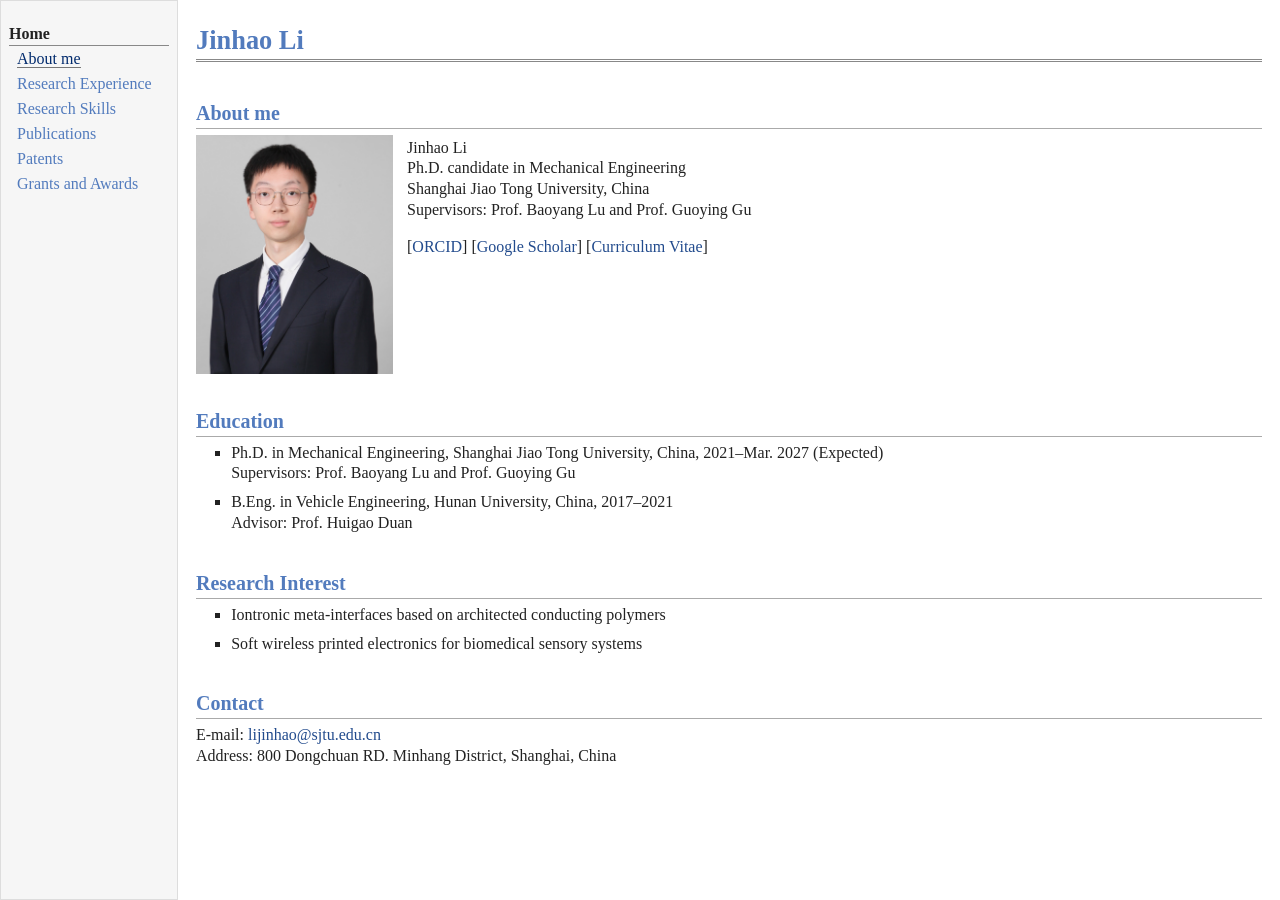
<file: index.html>
<!doctype html>
<html lang="en">
<head>
<meta charset="utf-8">
<meta name="viewport" content="width=device-width, initial-scale=1">
<meta name="description" content="Jinhao Li — academic CV, research experience, skills, publications, patents, awards, and talks.">
<title>Jinhao Li | Jinhao Li</title>
<link rel="stylesheet" href="style.css">
</head>
<body>
<a class="skip" href="#layout-content">Skip to content</a>
<div id="layout">
<nav id="layout-menu" aria-label="CV sections"><div class="menu-category">Home</div><div class="menu-item"><a href="index.html" class="current" aria-current="page">About me</a></div><div class="menu-item"><a href="research-experience.html">Research Experience</a></div><div class="menu-item"><a href="research-skills.html">Research Skills</a></div><div class="menu-item"><a href="publications.html">Publications</a></div><div class="menu-item"><a href="patents.html">Patents</a></div><div class="menu-item"><a href="grants-and-awards.html">Grants and Awards</a></div></nav>
<main id="layout-content">
<div id="toptitle"><h1>Jinhao Li</h1></div>
<h2 id="about-me">About me</h2>
<div class="profile">
<div class="portrait-frame"><img src="portrait.jpg" alt="Portrait of Jinhao Li" width="197" height="239"></div>
<div class="profile-text">
<p>Jinhao Li<br>
Ph.D. candidate in Mechanical Engineering<br>
Shanghai Jiao Tong University, China<br>
Supervisors: Prof. Baoyang Lu and Prof. Guoying Gu</p>
<p>[<a href="https://orcid.org/0009-0001-1535-3664">ORCID</a>]
[<a href="https://scholar.google.com/citations?user=RMvw8kYAAAAJ&amp;hl=zh-CN&amp;oi=ao">Google Scholar</a>]
[<a href="CV_Jinhao_Li.pdf">Curriculum Vitae</a>]</p>
</div>
</div>
<h2 id="education">Education</h2>
<ul>
<li><p>Ph.D. in Mechanical Engineering, Shanghai Jiao Tong University, China, 2021–Mar. 2027 (Expected)<br>Supervisors: Prof. Baoyang Lu and Prof. Guoying Gu</p></li>
<li><p>B.Eng. in Vehicle Engineering, Hunan University, China, 2017–2021<br>Advisor: Prof. Huigao Duan</p></li>
</ul>
<h2 id="research-interest">Research Interest</h2>
<ul>
<li><p>Iontronic meta-interfaces based on architected conducting polymers</p></li>
<li><p>Soft wireless printed electronics for biomedical sensory systems</p></li>
</ul>
<h2>Contact</h2>
<p>E-mail: <a href="mailto:lijinhao@sjtu.edu.cn">lijinhao@sjtu.edu.cn</a><br>
Address: 800 Dongchuan RD. Minhang District, Shanghai, China</p>

</main>
</div>
</body>
</html>
</file>
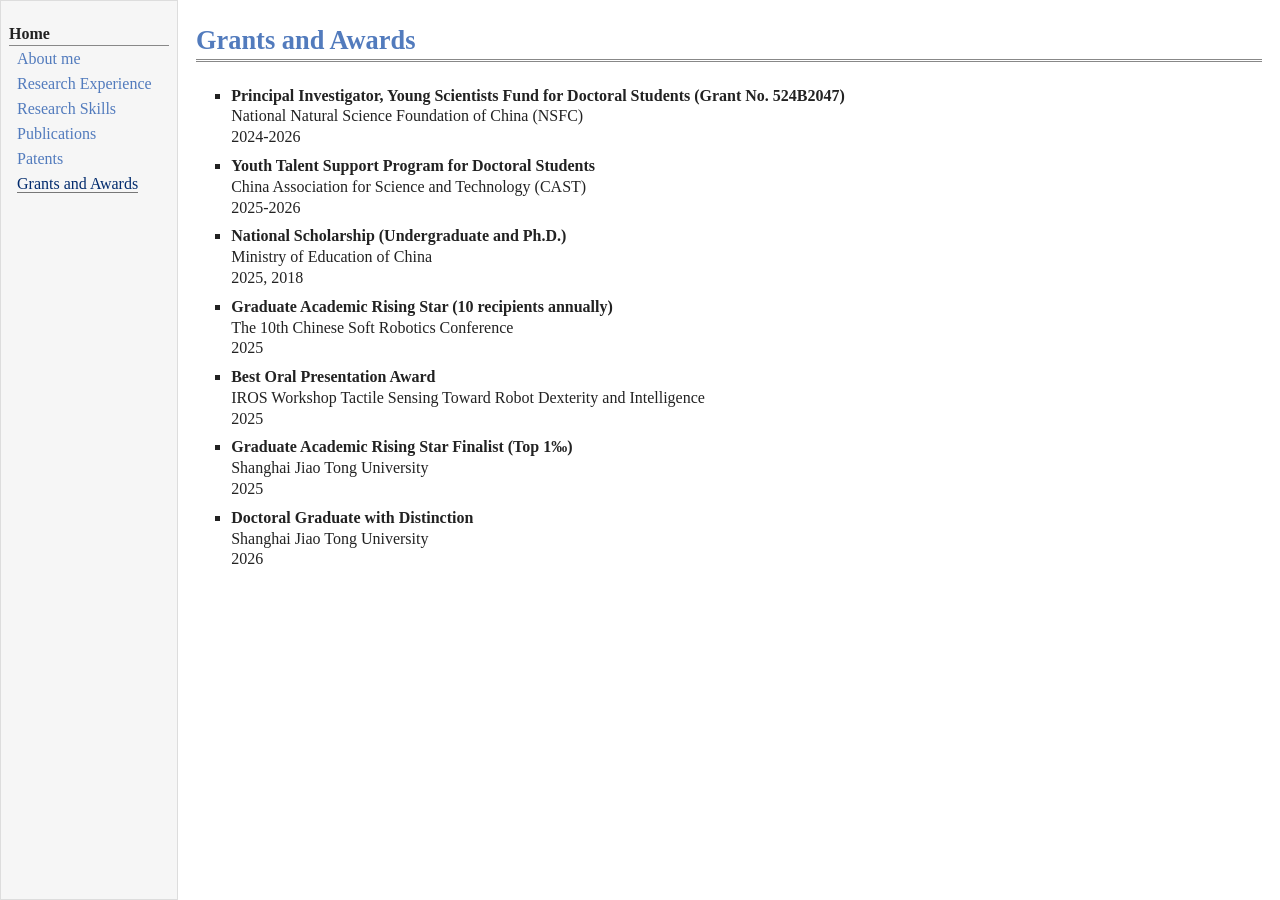
<file: grants-and-awards.html>
<!doctype html>
<html lang="en">
<head>
<meta charset="utf-8">
<meta name="viewport" content="width=device-width, initial-scale=1">
<meta name="description" content="Jinhao Li — academic CV, research experience, skills, publications, patents, awards, and talks.">
<title>Grants and Awards | Jinhao Li</title>
<link rel="stylesheet" href="style.css">
</head>
<body>
<a class="skip" href="#layout-content">Skip to content</a>
<div id="layout">
<nav id="layout-menu" aria-label="CV sections"><div class="menu-category">Home</div><div class="menu-item"><a href="index.html">About me</a></div><div class="menu-item"><a href="research-experience.html">Research Experience</a></div><div class="menu-item"><a href="research-skills.html">Research Skills</a></div><div class="menu-item"><a href="publications.html">Publications</a></div><div class="menu-item"><a href="patents.html">Patents</a></div><div class="menu-item"><a href="grants-and-awards.html" class="current" aria-current="page">Grants and Awards</a></div></nav>
<main id="layout-content">
<div id="toptitle"><h1>Grants and Awards</h1></div>
<ul>
<li><p><strong>Principal Investigator, Young Scientists Fund for Doctoral Students (Grant No. 524B2047)</strong><br>National Natural Science Foundation of China (NSFC)<br>2024-2026</p></li>
<li><p><strong>Youth Talent Support Program for Doctoral Students</strong><br>China Association for Science and Technology (CAST)<br>2025-2026</p></li>
<li><p><strong>National Scholarship (Undergraduate and Ph.D.)</strong><br>Ministry of Education of China<br>2025, 2018</p></li>
<li><p><strong>Graduate Academic Rising Star (10 recipients annually)</strong><br>The 10th Chinese Soft Robotics Conference<br>2025</p></li>
<li><p><strong>Best Oral Presentation Award</strong><br>IROS Workshop Tactile Sensing Toward Robot Dexterity and Intelligence<br>2025</p></li>
<li><p><strong>Graduate Academic Rising Star Finalist (Top 1‰)</strong><br>Shanghai Jiao Tong University<br>2025</p></li>
<li><p><strong>Doctoral Graduate with Distinction</strong><br>Shanghai Jiao Tong University<br>2026</p></li>
</ul>
</main>
</div>
</body>
</html>
</file>
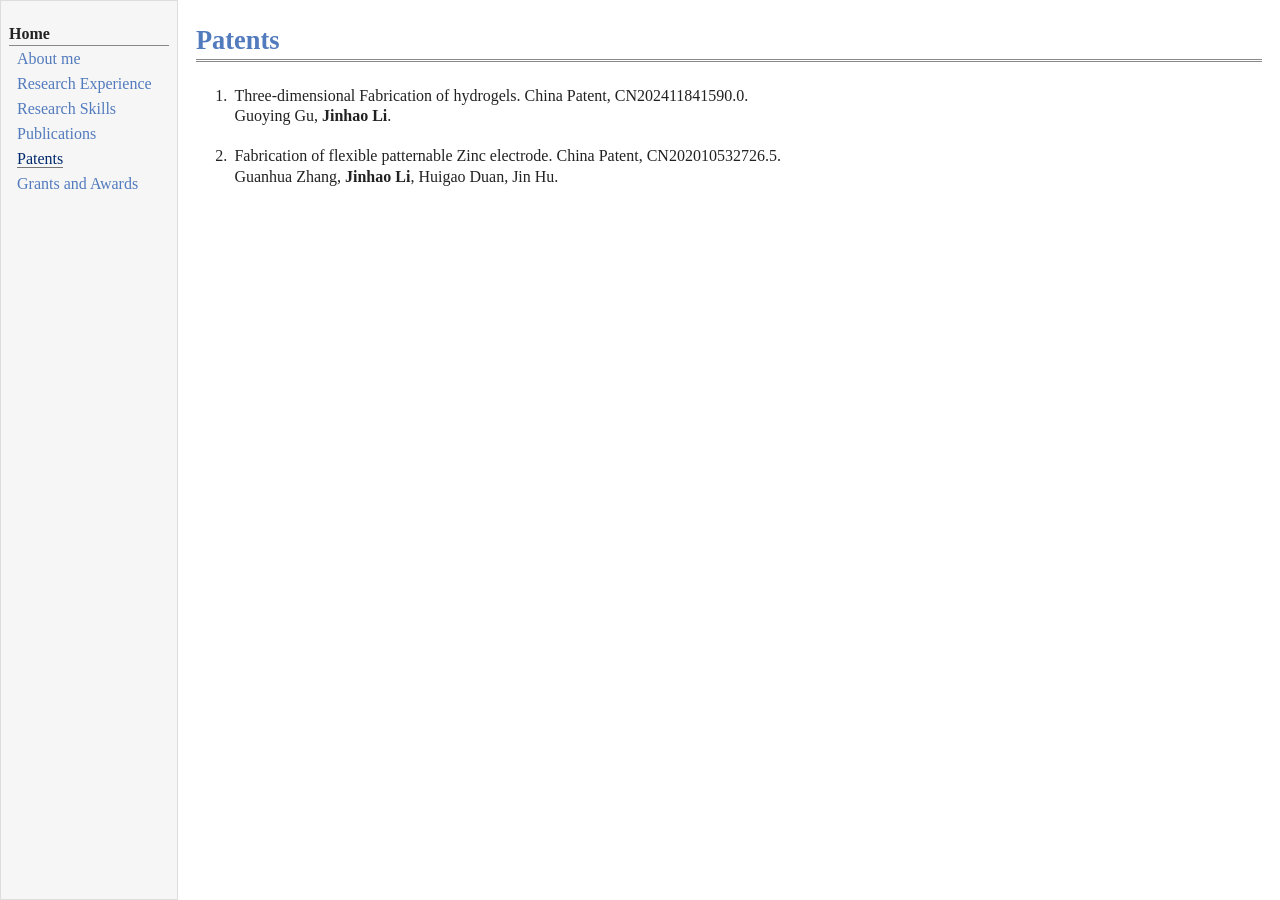
<file: patents.html>
<!doctype html>
<html lang="en">
<head>
<meta charset="utf-8">
<meta name="viewport" content="width=device-width, initial-scale=1">
<meta name="description" content="Jinhao Li — academic CV, research experience, skills, publications, patents, awards, and talks.">
<title>Patents | Jinhao Li</title>
<link rel="stylesheet" href="style.css">
</head>
<body>
<a class="skip" href="#layout-content">Skip to content</a>
<div id="layout">
<nav id="layout-menu" aria-label="CV sections"><div class="menu-category">Home</div><div class="menu-item"><a href="index.html">About me</a></div><div class="menu-item"><a href="research-experience.html">Research Experience</a></div><div class="menu-item"><a href="research-skills.html">Research Skills</a></div><div class="menu-item"><a href="publications.html">Publications</a></div><div class="menu-item"><a href="patents.html" class="current" aria-current="page">Patents</a></div><div class="menu-item"><a href="grants-and-awards.html">Grants and Awards</a></div></nav>
<main id="layout-content">
<div id="toptitle"><h1>Patents</h1></div>
<ol class="publications">
<li><p>Three-dimensional Fabrication of hydrogels. China Patent, CN202411841590.0.<br>Guoying Gu, <strong>Jinhao Li</strong>.</p></li>
<li><p>Fabrication of flexible patternable Zinc electrode. China Patent, CN202010532726.5.<br>Guanhua Zhang, <strong>Jinhao Li</strong>, Huigao Duan, Jin Hu.</p></li>
</ol>
</main>
</div>
</body>
</html>
</file>
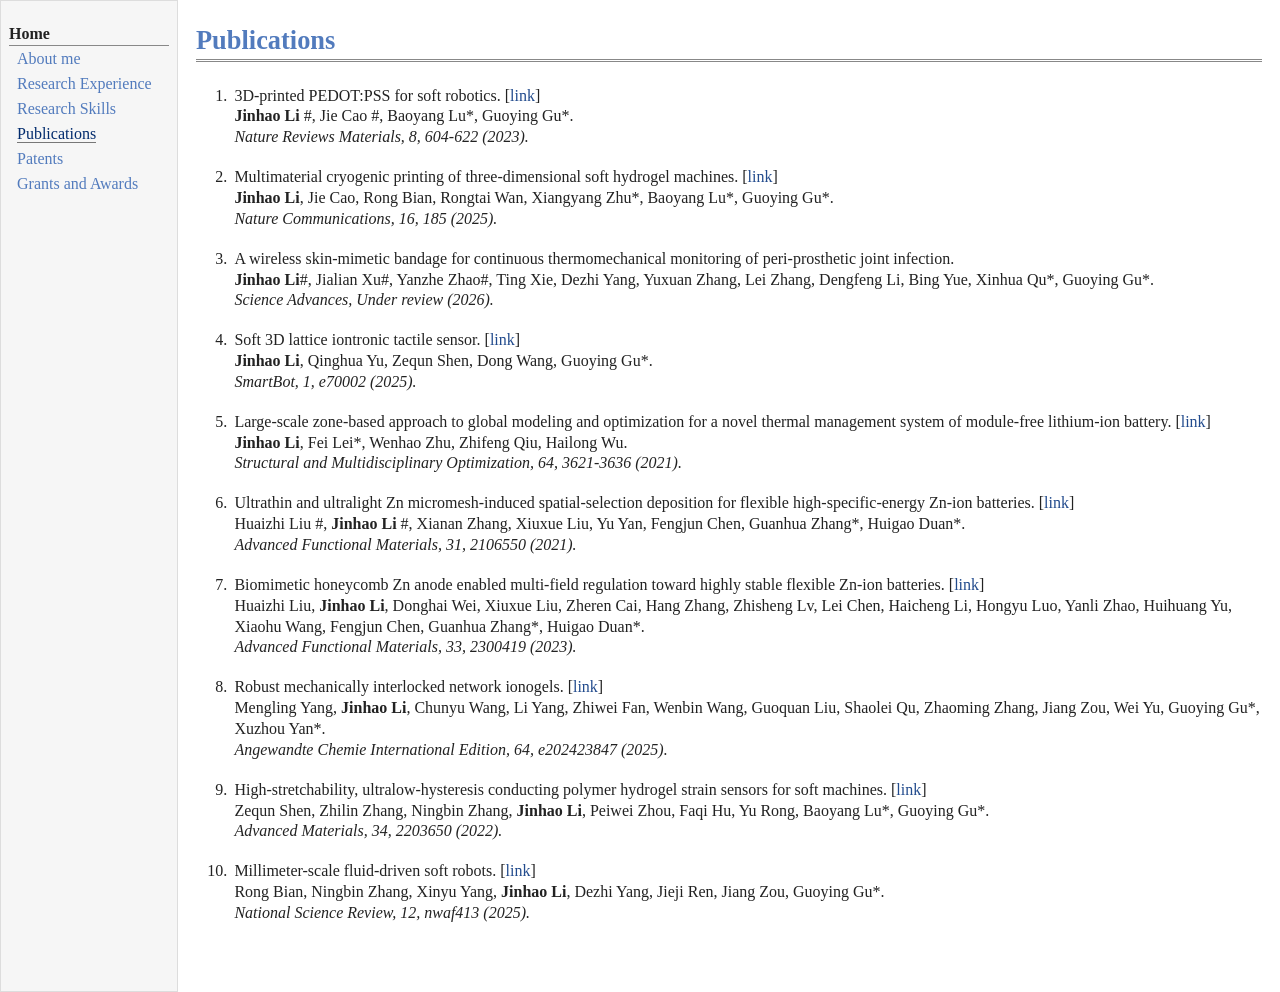
<file: publications.html>
<!doctype html>
<html lang="en">
<head>
<meta charset="utf-8">
<meta name="viewport" content="width=device-width, initial-scale=1">
<meta name="description" content="Jinhao Li — academic CV, research experience, skills, publications, patents, awards, and talks.">
<title>Publications | Jinhao Li</title>
<link rel="stylesheet" href="style.css">
</head>
<body>
<a class="skip" href="#layout-content">Skip to content</a>
<div id="layout">
<nav id="layout-menu" aria-label="CV sections"><div class="menu-category">Home</div><div class="menu-item"><a href="index.html">About me</a></div><div class="menu-item"><a href="research-experience.html">Research Experience</a></div><div class="menu-item"><a href="research-skills.html">Research Skills</a></div><div class="menu-item"><a href="publications.html" class="current" aria-current="page">Publications</a></div><div class="menu-item"><a href="patents.html">Patents</a></div><div class="menu-item"><a href="grants-and-awards.html">Grants and Awards</a></div></nav>
<main id="layout-content">
<div id="toptitle"><h1>Publications</h1></div>
<ol class="publications">
<li><p>3D-printed PEDOT:PSS for soft robotics. [<a href="https://www.nature.com/articles/s41578-023-00587-5">link</a>]<br><strong>Jinhao Li</strong> #, Jie Cao #, Baoyang Lu*, Guoying Gu*.<br><em>Nature Reviews Materials, 8, 604-622 (2023).</em></p></li>
<li><p>Multimaterial cryogenic printing of three-dimensional soft hydrogel machines. [<a href="https://www.nature.com/articles/s41467-024-55323-6">link</a>]<br><strong>Jinhao Li</strong>, Jie Cao, Rong Bian, Rongtai Wan, Xiangyang Zhu*, Baoyang Lu*, Guoying Gu*.<br><em>Nature Communications, 16, 185 (2025).</em></p></li>
<li><p>A wireless skin-mimetic bandage for continuous thermomechanical monitoring of peri-prosthetic joint infection.<br><strong>Jinhao Li</strong>#, Jialian Xu#, Yanzhe Zhao#, Ting Xie, Dezhi Yang, Yuxuan Zhang, Lei Zhang, Dengfeng Li, Bing Yue, Xinhua Qu*, Guoying Gu*.<br><em>Science Advances, Under review (2026).</em></p></li>
<li><p>Soft 3D lattice iontronic tactile sensor. [<a href="https://onlinelibrary.wiley.com/doi/10.1002/smb2.70002">link</a>]<br><strong>Jinhao Li</strong>, Qinghua Yu, Zequn Shen, Dong Wang, Guoying Gu*.<br><em>SmartBot, 1, e70002 (2025).</em></p></li>
<li><p>Large-scale zone-based approach to global modeling and optimization for a novel thermal management system of module-free lithium-ion battery. [<a href="https://link.springer.com/article/10.1007/s00158-021-03042-7">link</a>]<br><strong>Jinhao Li</strong>, Fei Lei*, Wenhao Zhu, Zhifeng Qiu, Hailong Wu.<br><em>Structural and Multidisciplinary Optimization, 64, 3621-3636 (2021).</em></p></li>
<li><p>Ultrathin and ultralight Zn micromesh-induced spatial-selection deposition for flexible high-specific-energy Zn-ion batteries. [<a href="https://advanced.onlinelibrary.wiley.com/doi/abs/10.1002/adfm.202106550">link</a>]<br>Huaizhi Liu #, <strong>Jinhao Li</strong> #, Xianan Zhang, Xiuxue Liu, Yu Yan, Fengjun Chen, Guanhua Zhang*, Huigao Duan*.<br><em>Advanced Functional Materials, 31, 2106550 (2021).</em></p></li>
<li><p>Biomimetic honeycomb Zn anode enabled multi-field regulation toward highly stable flexible Zn-ion batteries. [<a href="https://advanced.onlinelibrary.wiley.com/doi/abs/10.1002/adfm.202300419">link</a>]<br>Huaizhi Liu, <strong>Jinhao Li</strong>, Donghai Wei, Xiuxue Liu, Zheren Cai, Hang Zhang, Zhisheng Lv, Lei Chen, Haicheng Li, Hongyu Luo, Yanli Zhao, Huihuang Yu, Xiaohu Wang, Fengjun Chen, Guanhua Zhang*, Huigao Duan*.<br><em>Advanced Functional Materials, 33, 2300419 (2023).</em></p></li>
<li><p>Robust mechanically interlocked network ionogels. [<a href="https://onlinelibrary.wiley.com/doi/abs/10.1002/anie.202423847">link</a>]<br>Mengling Yang, <strong>Jinhao Li</strong>, Chunyu Wang, Li Yang, Zhiwei Fan, Wenbin Wang, Guoquan Liu, Shaolei Qu, Zhaoming Zhang, Jiang Zou, Wei Yu, Guoying Gu*, Xuzhou Yan*.<br><em>Angewandte Chemie International Edition, 64, e202423847 (2025).</em></p></li>
<li><p>High-stretchability, ultralow-hysteresis conducting polymer hydrogel strain sensors for soft machines. [<a href="https://advanced.onlinelibrary.wiley.com/doi/10.1002/adma.202203650">link</a>]<br>Zequn Shen, Zhilin Zhang, Ningbin Zhang, <strong>Jinhao Li</strong>, Peiwei Zhou, Faqi Hu, Yu Rong, Baoyang Lu*, Guoying Gu*.<br><em>Advanced Materials, 34, 2203650 (2022).</em></p></li>
<li><p>Millimeter-scale fluid-driven soft robots. [<a href="https://doi.org/10.1093/nsr/nwaf413">link</a>]<br>Rong Bian, Ningbin Zhang, Xinyu Yang, <strong>Jinhao Li</strong>, Dezhi Yang, Jieji Ren, Jiang Zou, Guoying Gu*.<br><em>National Science Review, 12, nwaf413 (2025).</em></p></li>
</ol>
</main>
</div>
</body>
</html>
</file>
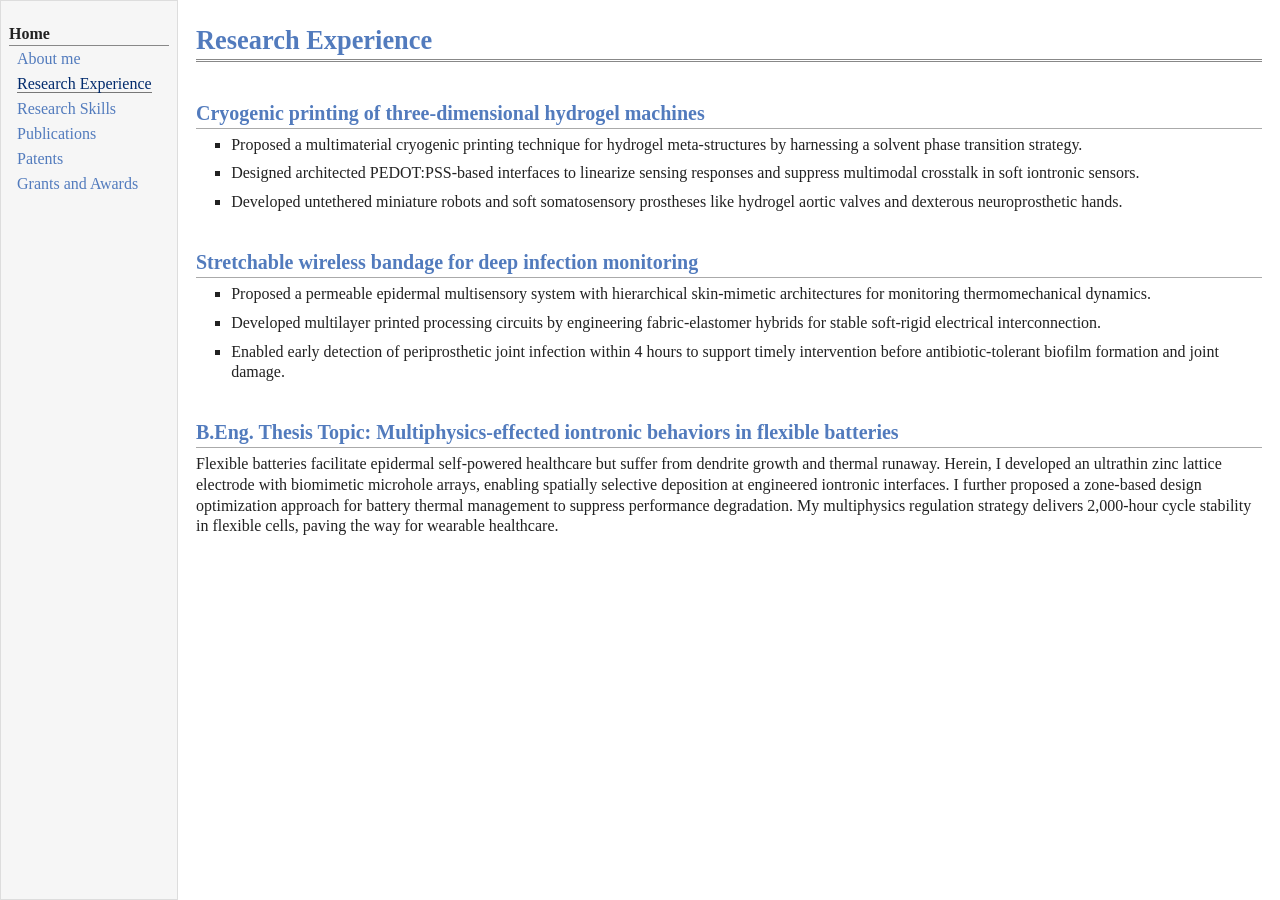
<file: research-experience.html>
<!doctype html>
<html lang="en">
<head>
<meta charset="utf-8">
<meta name="viewport" content="width=device-width, initial-scale=1">
<meta name="description" content="Jinhao Li — academic CV, research experience, skills, publications, patents, awards, and talks.">
<title>Research Experience | Jinhao Li</title>
<link rel="stylesheet" href="style.css">
</head>
<body>
<a class="skip" href="#layout-content">Skip to content</a>
<div id="layout">
<nav id="layout-menu" aria-label="CV sections"><div class="menu-category">Home</div><div class="menu-item"><a href="index.html">About me</a></div><div class="menu-item"><a href="research-experience.html" class="current" aria-current="page">Research Experience</a></div><div class="menu-item"><a href="research-skills.html">Research Skills</a></div><div class="menu-item"><a href="publications.html">Publications</a></div><div class="menu-item"><a href="patents.html">Patents</a></div><div class="menu-item"><a href="grants-and-awards.html">Grants and Awards</a></div></nav>
<main id="layout-content">
<div id="toptitle"><h1>Research Experience</h1></div>
<h2>Cryogenic printing of three-dimensional hydrogel machines</h2>
<ul>
<li><p>Proposed a multimaterial cryogenic printing technique for hydrogel meta-structures by harnessing a solvent phase transition strategy.</p></li>
<li><p>Designed architected PEDOT:PSS-based interfaces to linearize sensing responses and suppress multimodal crosstalk in soft iontronic sensors.</p></li>
<li><p>Developed untethered miniature robots and soft somatosensory prostheses like hydrogel aortic valves and dexterous neuroprosthetic hands.</p></li>
</ul>
<h2>Stretchable wireless bandage for deep infection monitoring</h2>
<ul>
<li><p>Proposed a permeable epidermal multisensory system with hierarchical skin-mimetic architectures for monitoring thermomechanical dynamics.</p></li>
<li><p>Developed multilayer printed processing circuits by engineering fabric-elastomer hybrids for stable soft-rigid electrical interconnection.</p></li>
<li><p>Enabled early detection of periprosthetic joint infection within 4 hours to support timely intervention before antibiotic-tolerant biofilm formation and joint damage.</p></li>
</ul>
<h2>B.Eng. Thesis Topic: Multiphysics-effected iontronic behaviors in flexible batteries</h2>
<p>Flexible batteries facilitate epidermal self-powered healthcare but suffer from dendrite growth and thermal runaway. Herein, I developed an ultrathin zinc lattice electrode with biomimetic microhole arrays, enabling spatially selective deposition at engineered iontronic interfaces. I further proposed a zone-based design optimization approach for battery thermal management to suppress performance degradation. My multiphysics regulation strategy delivers 2,000-hour cycle stability in flexible cells, paving the way for wearable healthcare.</p>

</main>
</div>
</body>
</html>
</file>
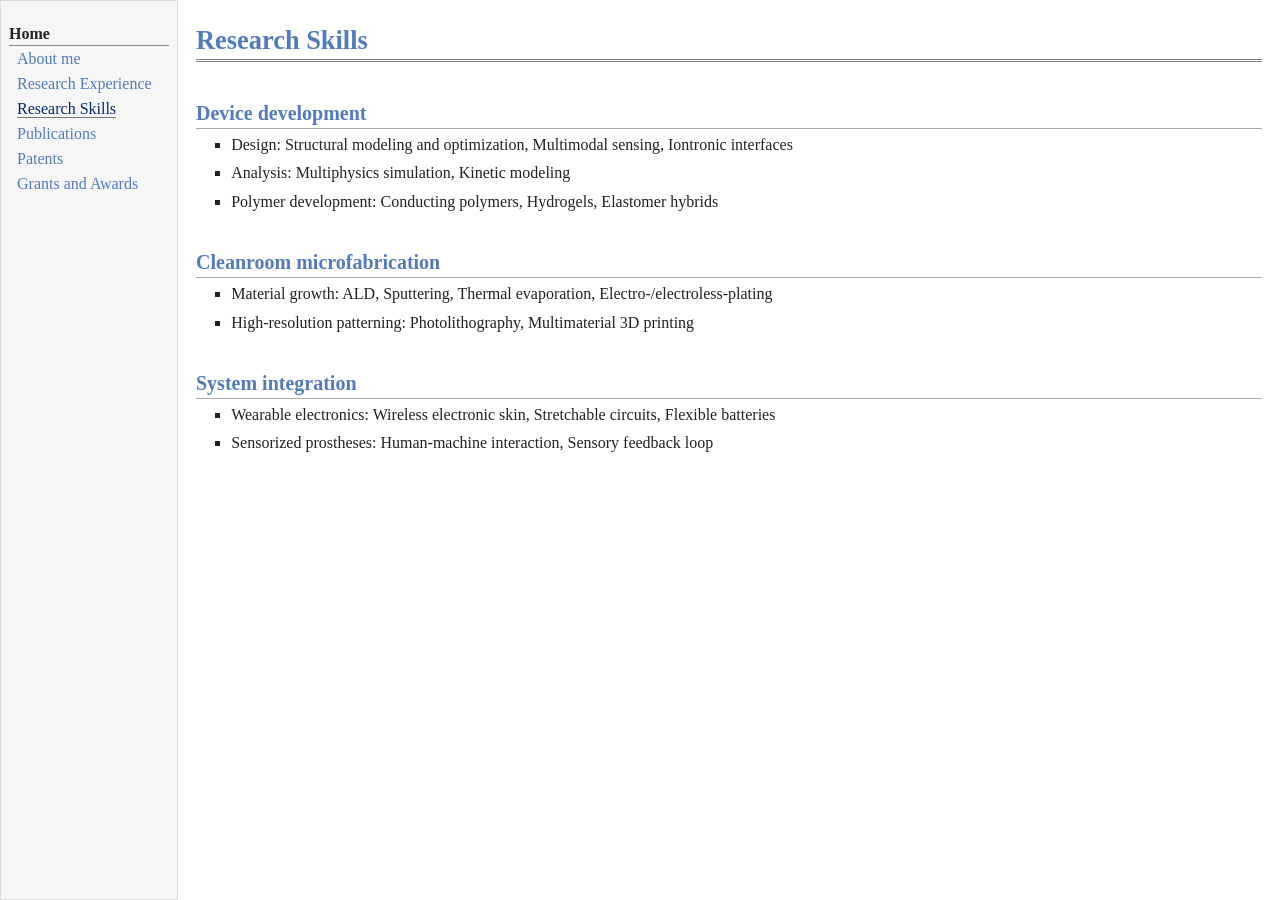
<file: research-skills.html>
<!doctype html>
<html lang="en">
<head>
<meta charset="utf-8">
<meta name="viewport" content="width=device-width, initial-scale=1">
<meta name="description" content="Jinhao Li — academic CV, research experience, skills, publications, patents, awards, and talks.">
<title>Research Skills | Jinhao Li</title>
<link rel="stylesheet" href="style.css">
</head>
<body>
<a class="skip" href="#layout-content">Skip to content</a>
<div id="layout">
<nav id="layout-menu" aria-label="CV sections"><div class="menu-category">Home</div><div class="menu-item"><a href="index.html">About me</a></div><div class="menu-item"><a href="research-experience.html">Research Experience</a></div><div class="menu-item"><a href="research-skills.html" class="current" aria-current="page">Research Skills</a></div><div class="menu-item"><a href="publications.html">Publications</a></div><div class="menu-item"><a href="patents.html">Patents</a></div><div class="menu-item"><a href="grants-and-awards.html">Grants and Awards</a></div></nav>
<main id="layout-content">
<div id="toptitle"><h1>Research Skills</h1></div>
<h2>Device development</h2>
<ul>
<li><p>Design: Structural modeling and optimization, Multimodal sensing, Iontronic interfaces</p></li>
<li><p>Analysis: Multiphysics simulation, Kinetic modeling</p></li>
<li><p>Polymer development: Conducting polymers, Hydrogels, Elastomer hybrids</p></li>
</ul>
<h2>Cleanroom microfabrication</h2>
<ul>
<li><p>Material growth: ALD, Sputtering, Thermal evaporation, Electro-/electroless-plating</p></li>
<li><p>High-resolution patterning: Photolithography, Multimaterial 3D printing</p></li>
</ul>
<h2>System integration</h2>
<ul>
<li><p>Wearable electronics: Wireless electronic skin, Stretchable circuits, Flexible batteries</p></li>
<li><p>Sensorized prostheses: Human-machine interaction, Sensory feedback loop</p></li>
</ul>

</main>
</div>
</body>
</html>
</file>
<file: style.css>
* { box-sizing: border-box; }
html { scroll-behavior: smooth; }
body { margin: 0; background: #fff; color: #222; font-family: Georgia, "Times New Roman", serif; font-size: 16px; }
a { color: #224b8d; text-decoration: none; }
a:hover { border-bottom: 1px dotted #777; }
a:focus-visible { outline: 2px solid #224b8d; outline-offset: 3px; }
.skip { position: absolute; left: -9999px; top: 8px; background: #fff; padding: 8px; z-index: 2; }
.skip:focus { left: 8px; }
#layout { display: grid; grid-template-columns: 178px minmax(0, 1fr); align-items: stretch; min-height: 100vh; }
#layout-menu { background: #f6f6f6; border: 1px solid #ddd; padding: 8px; white-space: nowrap; }
#layout-menu .menu-category { border-bottom: 1px solid #888; margin-top: 0.8em; padding: 0.2em 0 0.1em; font-weight: bold; }
#layout-menu .menu-item { padding-left: 16px; text-indent: -16px; line-height: 1.5; margin-top: 1px; }
#layout-menu a { color: #527bbd; margin-left: 0.5em; }
#layout-menu a.current { color: #022b6d; border-bottom: 1px solid #777; }
#layout-content { padding: 0 18px 48px; max-width: 1120px; min-width: 0; }
#toptitle { border-bottom: 3px double #888; margin: 0 0 1.5em; padding: 0 0 0.2em; }
h1, h2 { color: #527bbd; font-weight: bold; line-height: 1.1; }
h1 { border: 0; font-size: 1.65em; padding-top: 0.5em; margin: 0.5em 0 0; }
h2 { border-bottom: 1px solid #aaa; font-size: 1.25em; padding: 0.8em 0 0.2em; margin: 0.7em 0 0.3em; }
p { line-height: 1.3; margin: 0 0 0.8em; }
ul, ol { margin: 0.2em 0 0.8em; padding-left: 2.2em; }
ul { list-style-type: square; }
li { padding: 0 0 0.2em; }
li p { margin: 0 0 0.3em; }
ol.publications li { padding-left: 0.2em; margin-bottom: 0.7em; }
.profile { display: flex; align-items: flex-start; gap: 14px; margin: 0 0 1.25em; }
.portrait-frame { flex: 0 0 auto; width: 197px; height: 239px; overflow: hidden; }
.portrait-frame img { display: block; width: 197px; height: 239px; object-fit: cover; object-position: 66% 50%; border: 0; }
.profile-text { padding-top: 3px; }
.profile-text p { margin-bottom: 1em; }
@media (max-width: 740px) {
  #layout { display: block; }
  #layout-menu { border-left: 0; border-right: 0; padding: 8px 14px 11px; white-space: normal; }
  #layout-menu .menu-category { margin-top: 0; }
  #layout-menu .menu-item { display: inline-block; padding: 0; text-indent: 0; margin: 4px 8px 0 0; white-space: normal; }
  #layout-menu a { margin-left: 0; }
  #layout-content { padding: 0 16px 36px; }
  .profile { flex-wrap: wrap; }
}
@media (max-width: 430px) {
  .portrait-frame, .portrait-frame img { width: 160px; height: 195px; }
}
@media (prefers-reduced-motion: reduce) { html { scroll-behavior: auto; } }
</file>
